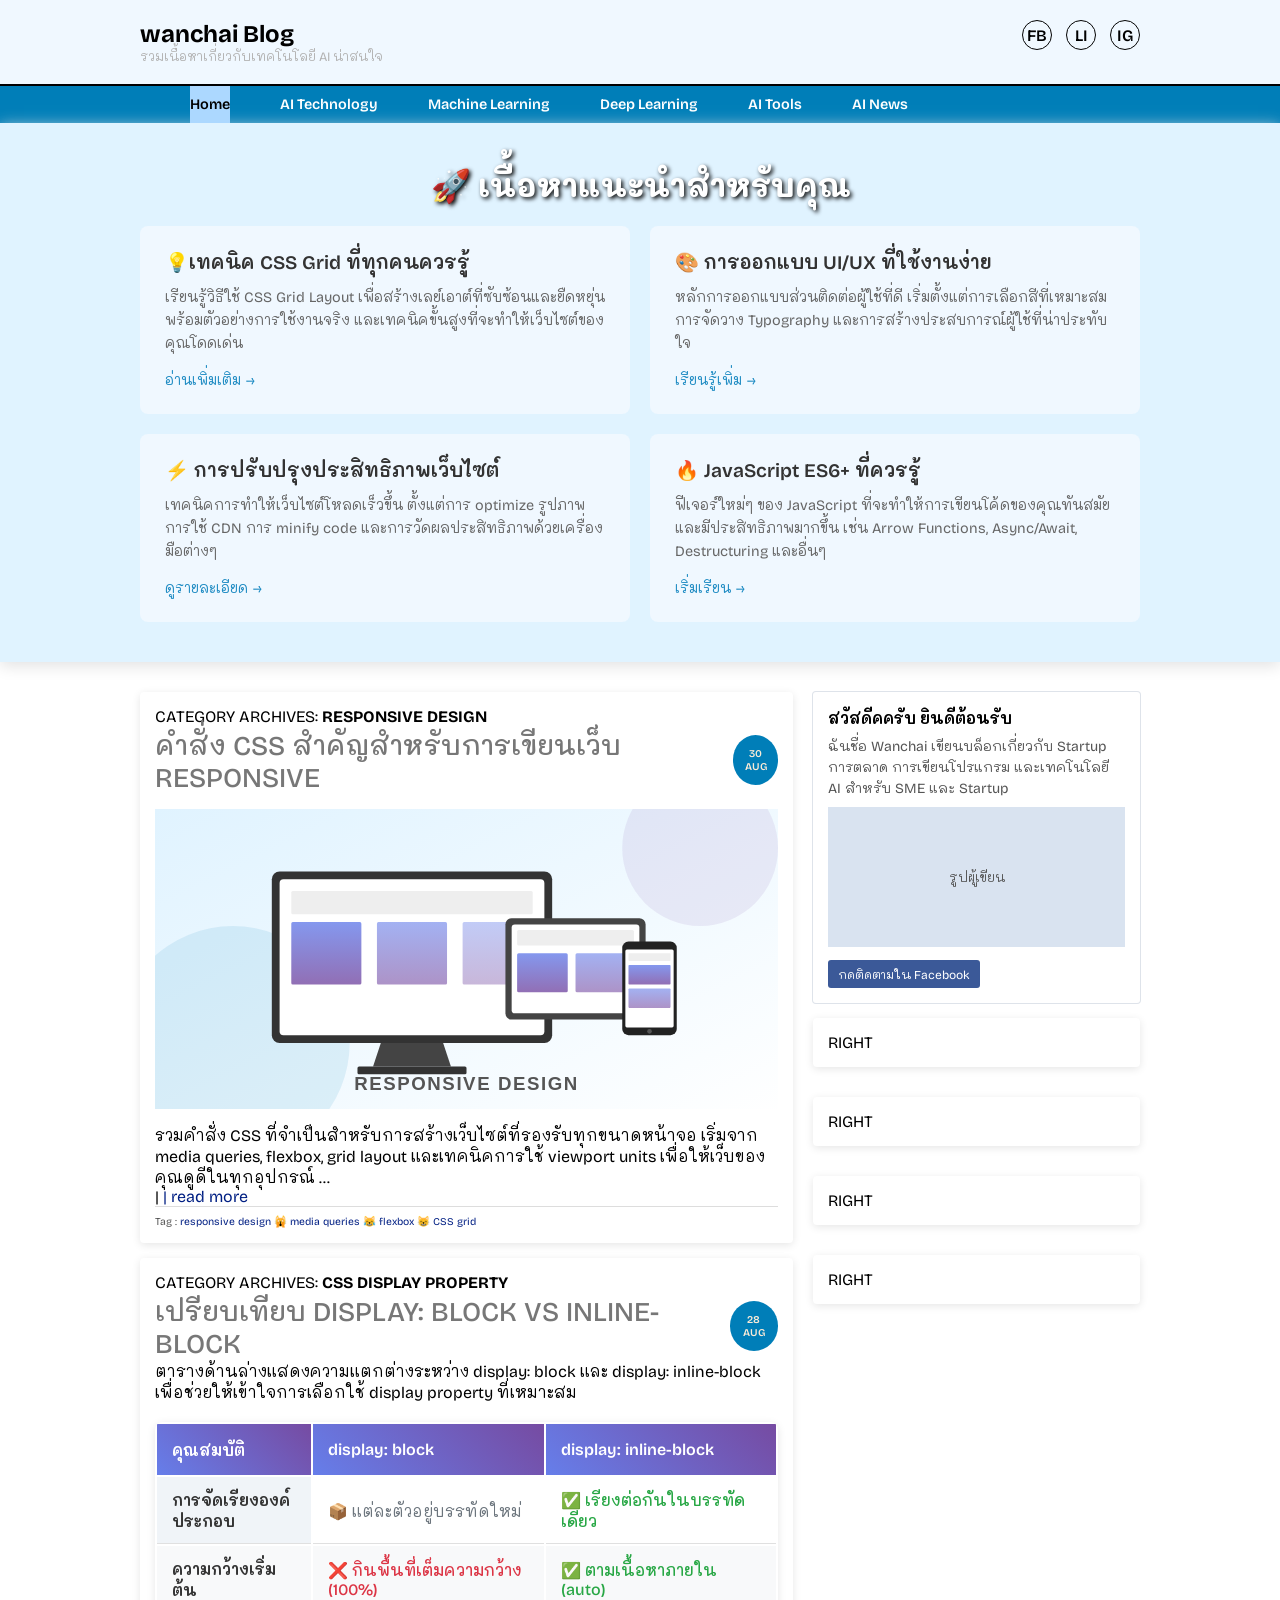
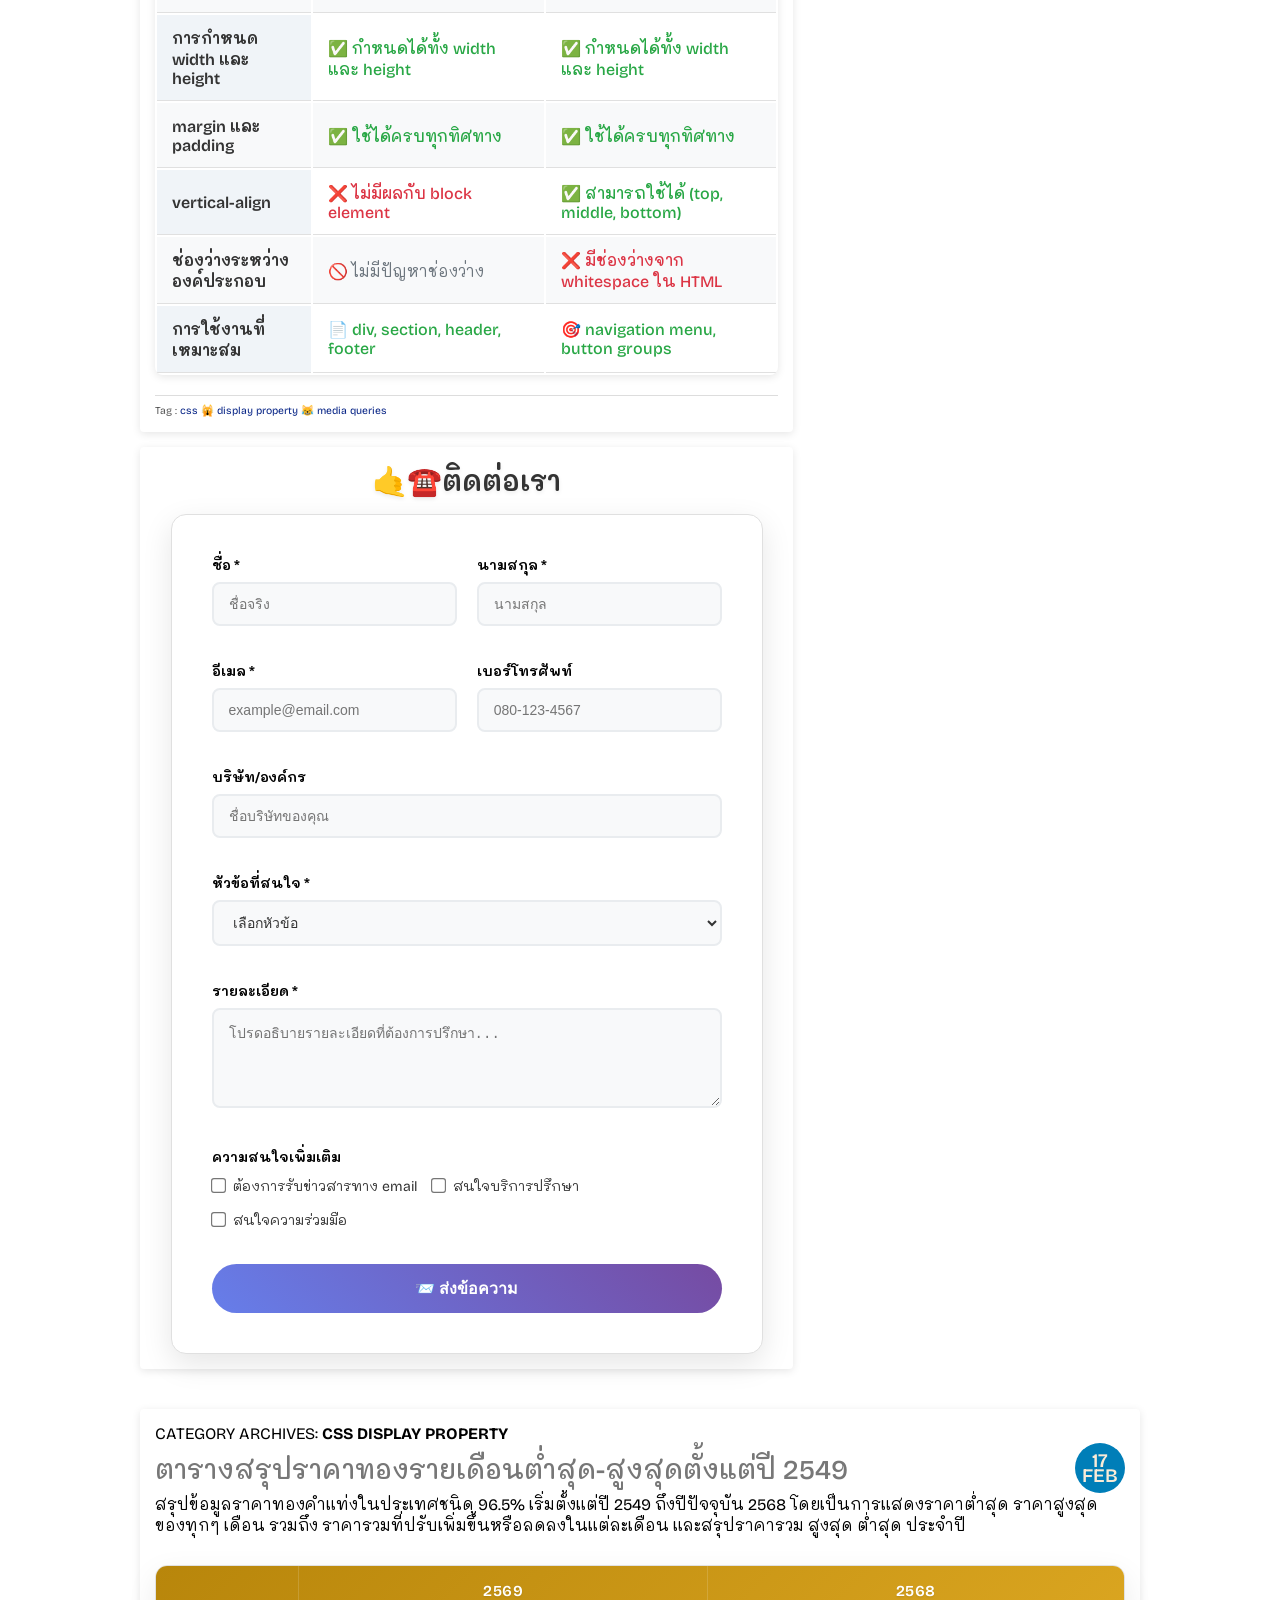
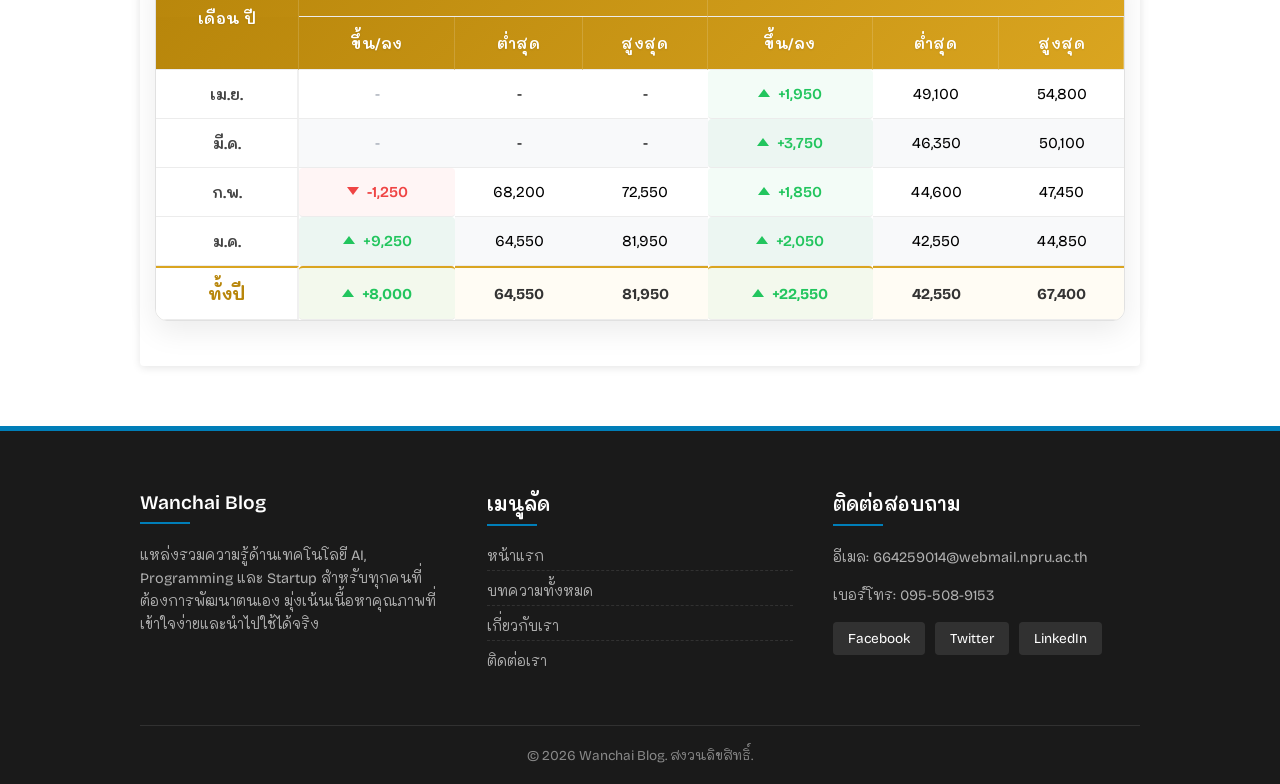
<file: index.html>
<!DOCTYPE html>
<html lang="en">
<head>
    <meta charset="UTF-8">
    <meta name="viewport" content="width=device-width, initial-scale=1.0">
    <title>wanchai-Blog</title>
    <link rel="preconnect" href="https://fonts.googleapis.com">
    <link rel="preconnect" href="https://fonts.gstatic.com" crossorigin>
    <link href="https://fonts.googleapis.com/css2?family=Bricolage+Grotesque:opsz,wght@12..96,200..800&family=Mali:wght@400;500;600;700&display=swap" rel="stylesheet">
<link rel="stylesheet" href="css/custom.css" />

</head>
<body>
    <header class="sit-header">
        <div class="wrapper">
            <div class="box-header-inner">
        <div class="header-inner">
            <h2>wanchai Blog</h2>
            <p class="header-subtitle">รวมเนื้อหาเกี่ยวกับเทคโนโลยี AI น่าสนใจ</p>
        </div>
        <div class="social-icon">
            <a href="">FB</a>
            <a href="">LI</a>
            <a href="">IG</a>
</div>
</div>
</div>
    </header>
<nav class="main-nav">
   
    <div class="wrapper">
        
        <ul class="nav-menu">
        <li><a href="" class="active">Home</a></li>
        <li><a href="">AI Technology</a></li>
        <li><a href="">Machine Learning</a></li>
        <li><a href="">Deep Learning</a></li>
        <li><a href="">AI Tools</a></li>
        <li><a href="">AI News</a></li>
        </ul>
</div></nav>
<section class="hero-content">


<div class=" wrapper">
    <h2 class="hero-title">🚀 เนื้อหาแนะนำสำหรับคุณ</h2>
    <div class="hero-grid">



<div class="hero-item">
        <h3>💡เทคนิค CSS Grid ที่ทุกคนควรรู้</h3>
        <p>เรียนรู้วิธีใช้ CSS Grid Layout เพื่อสร้างเลย์เอาต์ที่ซับซ้อนและยืดหยุ่น พร้อมตัวอย่างการใช้งานจริง และเทคนิคขั้นสูงที่จะทำให้เว็บไซต์ของคุณโดดเด่น</p>
        <a href="" class="read-more">อ่านเพิ่มเติม</a>
</div>
<div class="hero-item">
        <h3>🎨 การออกแบบ UI/UX ที่ใช้งานง่าย</h3>
        <p>หลักการออกแบบส่วนติดต่อผู้ใช้ที่ดี เริ่มตั้งแต่การเลือกสีที่เหมาะสม การจัดวาง Typography และการสร้างประสบการณ์ผู้ใช้ที่น่าประทับใจ</p>
        <a href="" class="read-more">เรียนรู้เพิ่ม</a>
</div>
<div class="hero-item">
        <h3>⚡ การปรับปรุงประสิทธิภาพเว็บไซต์</h3>
        <p>
เทคนิคการทำให้เว็บไซต์โหลดเร็วขึ้น ตั้งแต่การ optimize รูปภาพ การใช้ CDN การ minify code และการวัดผลประสิทธิภาพด้วยเครื่องมือต่างๆ
</p>
        <a href=""class="read-more">ดูรายละเอียด</a>
</div>
<div class="hero-item">
        <h3>🔥 JavaScript ES6+ ที่ควรรู้</h3>
        <p>
ฟีเจอร์ใหม่ๆ ของ JavaScript ที่จะทำให้การเขียนโค้ดของคุณทันสมัยและมีประสิทธิภาพมากขึ้น เช่น Arrow Functions, Async/Await, Destructuring และอื่นๆ
</p>
        <a href=""class="read-more">เริ่มเรียน</a>
</div>


    </div>

</div>
</section>


<div class="pages-content">
        <div class="wrapper">
            <main class="content-layout">
                <div class="post-list">
                    <!-- CARD 1 -->
                    <section class="card">
                        <p class="card-header-line">
                            CATEGORY ARCHIVES: <strong>RESPONSIVE DESIGN</strong></p>

<article>
<header class="post-header">
    <h2 class="post-title">คำสั่ง CSS สำคัญสำหรับการเขียนเว็บ Responsive</h2>
    <div class="date-circle">
        <span>30</span>
        <span>AUG</span>
    </div>

</header>
<div class="post-image">
<img src="images/responsive-design.svg" alt="Responsive Web Design Concept">
</div>
<p class="post-detail">รวมคำสั่ง CSS ที่จำเป็นสำหรับการสร้างเว็บไซต์ที่รองรับทุกขนาดหน้าจอ เริ่มจาก media queries, flexbox, grid layout และเทคนิคการใช้ viewport units เพื่อให้เว็บของคุณดูดีในทุกอุปกรณ์ …</p>
<span>| </span>
<a href=""> | read more</a>
<div class="post-footer">
    <span>Tag : </span>
<a href="">responsive design</a>
<span>🙀</span>
<a href="">media queries</a>
<span>😹</span>
<a href="">flexbox</a>
<span>😸</span>
<a href="">CSS grid</a>
</div>
</article>


</section>
<!-- CARD 2 -->
 <section class="card">
<p class="card-header-line">CATEGORY ARCHIVES:<strong> CSS DISPLAY PROPERTY</strong></p>
<article>
<header class="post-header">
    <h2 class="post-title">เปรียบเทียบ display: block vs inline-block</h2>
    <div class="date-circle">
        <span>28</span>
        <span>AUG</span>
    </div>

</header>
<p class="post-detail">ตารางด้านล่างแสดงความแตกต่างระหว่าง display: block และ display: inline-block เพื่อช่วยให้เข้าใจการเลือกใช้ display property ที่เหมาะสม</p>

 <table class="comparison-table">
                                <thead>
                                    <tr>
                                        <th style="width: 25%;">คุณสมบัติ</th>
                                        <th style="width: 37.5%;">display: block</th>
                                        <th style="width: 37.5%;">display: inline-block</th>
                                    </tr>
                                </thead>
                                <tbody>
                                    <tr>
                                        <td class="feature">การจัดเรียงองค์ประกอบ</td>
                                        <td class="neutral">📦 แต่ละตัวอยู่บรรทัดใหม่</td>
                                        <td class="pro">✅ เรียงต่อกันในบรรทัดเดียว</td>
                                    </tr>
                                    <tr>
                                        <td class="feature">ความกว้างเริ่มต้น</td>
                                        <td class="con">❌ กินพื้นที่เต็มความกว้าง (100%)</td>
                                        <td class="pro">✅ ตามเนื้อหาภายใน (auto)</td>
                                    </tr>
                                    <tr>
                                        <td class="feature">การกำหนด width และ height</td>
                                        <td class="pro">✅ กำหนดได้ทั้ง width และ height</td>
                                        <td class="pro">✅ กำหนดได้ทั้ง width และ height</td>
                                    </tr>
                                    <tr>
                                        <td class="feature">margin และ padding</td>
                                        <td class="pro">✅ ใช้ได้ครบทุกทิศทาง</td>
                                        <td class="pro">✅ ใช้ได้ครบทุกทิศทาง</td>
                                    </tr>
                                    <tr>
                                        <td class="feature">vertical-align</td>
                                        <td class="con">❌ ไม่มีผลกับ block element</td>
                                        <td class="pro">✅ สามารถใช้ได้ (top, middle, bottom)</td>
                                    </tr>
                                    <tr>
                                        <td class="feature">ช่องว่างระหว่างองค์ประกอบ</td>
                                        <td class="neutral">🚫 ไม่มีปัญหาช่องว่าง</td>
                                        <td class="con">❌ มีช่องว่างจาก whitespace ใน HTML</td>
                                    </tr>
                                    <tr>
                                        <td class="feature">การใช้งานที่เหมาะสม</td>
                                        <td class="pro">📄 div, section, header, footer</td>
                                        <td class="pro">🎯 navigation menu, button groups</td>
                                    </tr>
                                </tbody>
                            </table>


<div class="post-footer">
    <span>Tag : </span>
<a href="">css</a>
<span>🙀</span>
<a href="">display property</a>
<span>😹</span>
<a href="">media queries</a>
</div>
</article>


</section>
<!-- CARD 3 -->
<div class="card">
    <h2 class="contact-title">🤙☎️ติดต่อเรา</h2>
    <div class="contact-form-main">
    <form id="contactForm" action="" method="">
                                <div class="form-row">
                                    <div class="form-group">
                                        <label class="form-label">ชื่อ *</label>
                                        <input type="text" name="firstName" class="form-input" placeholder="ชื่อจริง"
                                            required>
                                    </div>
                                    <div class="form-group">
                                        <label class="form-label">นามสกุล *</label>
                                        <input type="text" name="lastName" class="form-input" placeholder="นามสกุล"
                                            required>
                                    </div>
                                </div>

                                <div class="form-row">
                                    <div class="form-group">
                                        <label class="form-label">อีเมล *</label>
                                        <input type="email" name="email" class="form-input"
                                            placeholder="example@email.com" required>
                                    </div>
                                    <div class="form-group">
                                        <label class="form-label">เบอร์โทรศัพท์</label>
                                        <input type="tel" name="phone" class="form-input" placeholder="080-123-4567">
                                    </div>
                                </div>

                                <div class="form-row full-width">
                                    <div class="form-group">
                                        <label class="form-label">บริษัท/องค์กร</label>
                                        <input type="text" name="company" class="form-input"
                                            placeholder="ชื่อบริษัทของคุณ">
                                    </div>
                                </div>

                                <div class="form-row full-width">
                                    <div class="form-group">
                                        <label class="form-label">หัวข้อที่สนใจ *</label>
                                        <select name="subject" class="form-select" required>
                                            <option value="" disabled selected>เลือกหัวข้อ</option>
                                            <option value="web-development">การพัฒนาเว็บไซต์</option>
                                            <option value="ai-consultation">ปรึกษาเรื่อง AI</option>
                                            <option value="startup-advice">คำแนะนำ Startup</option>
                                            <option value="collaboration">ความร่วมมือทางธุรกิจ</option>
                                            <option value="other">อื่นๆ</option>
                                        </select>
                                    </div>
                                </div>

                                <div class="form-row full-width">
                                    <div class="form-group">
                                        <label class="form-label">รายละเอียด *</label>
                                        <textarea name="message" class="form-input form-textarea"
                                            placeholder="โปรดอธิบายรายละเอียดที่ต้องการปรึกษา..." required></textarea>
                                    </div>
                                </div>

                                <div class="form-row full-width">
                                    <div class="form-group">
                                        <label class="form-label">ความสนใจเพิ่มเติม</label>
                                        <div class="form-checkbox-group">
                                            <div class="checkbox-item">
                                                <input type="checkbox" name="interests[]" value="newsletter">
                                                <span>ต้องการรับข่าวสารทาง email</span>
                                            </div>
                                            <div class="checkbox-item">
                                                <input type="checkbox" name="interests[]" value="consultation">
                                                <span>สนใจบริการปรึกษา</span>
                                            </div>
                                            <div class="checkbox-item">
                                                <input type="checkbox" name="interests[]" value="partnership">
                                                <span>สนใจความร่วมมือ</span>
                                            </div>
                                        </div>
                                    </div>
                                </div>

                                <button type="submit" class="form-button">📨 ส่งข้อความ</button>
    </form>
    </div>

</div>
</div>

                    <div class="sidebar">
                        <div class="widget">
                        <div class="widget-title">สวัสดีคครับ ยินดีต้อนรับ</div>
                        <p>
                            ฉันชื่อ Wanchai เขียนบล็อกเกี่ยวกับ Startup การตลาด การเขียนโปรแกรม
                            และเทคโนโลยี AI สำหรับ SME และ Startup
                        </p>
                        <div class="author-photo">รูปผู้เขียน</div>
                        <a href="#" class="btn-facebook">กดติดตามใน Facebook</a>
                    </div>



                        <div class="card">RIGHT</div>
                        <div class="card">RIGHT</div>
                        <div class="card">RIGHT</div>
                        <div class="card">RIGHT</div>
                    </div>
                
            </main>

        </div>
    </div>


    <!-- CATEGORY ARCHIVES -->
    <div class="wrapper" style="margin-top: 40px;">
                        <section class="card">
                            <p class="card-header-line">CATEGORY ARCHIVES: <strong>CSS DISPLAY PROPERTY</strong> </p>
                             <header class="post-header">
                                <h2 class="post-title">ตารางสรุปราคาทองรายเดือนต่ำสุด-สูงสุดตั้งแต่ปี 2549</h2>
                                <div class="date-circle">
                                    <span class="date-day">17</span>
                                    <span class="date-day">FEB</span>
                                </div>
                            </header>
                             <p class="post-detail">สรุปข้อมูลราคาทองคําแท่งในประเทศชนิด 96.5% เริ่มตั้งแต่ปี 2549 ถึงปีปัจจุบัน 2568 โดยเป็นการแสดงราคาต่ำสุด ราคาสูงสุดของทุกๆ เดือน รวมถึง ราคารวมที่ปรับเพิ่มขึ้นหรือลดลงในแต่ละเดือน และสรุปราคารวม สูงสุด ต่ำสุด ประจำปี</p>
                             <!-- icon up && down -->

                            <table class="gold-price-table">
                                <thead>
                                    <tr>
                                        <th rowspan="2">เดือน ปี</th>
                                        <th colspan="3">2569</th>
                                        <th colspan="3">2568</th>
                                    </tr>
                                    <tr>
                                        <th>ขึ้น/ลง</th>
                                        <th>ต่ำสุด</th>
                                        <th>สูงสุด</th>
                                        <th>ขึ้น/ลง</th>
                                        <th>ต่ำสุด</th>
                                        <th>สูงสุด</th>
                                    </tr>
                                </thead>
                                <tbody>
                                    <tr>
                                        <th>เม.ย.</th>
                                        <td class="neutral">-</td>
                                        <td>-</td>
                                        <td>-</td>
                                                
                                        <td class="up"><span class="icon up"></span>+1,950</td>
                                        <td>49,100</td>
                                        <td>54,800</td>
                                    </tr>
                                    <tr>
                                        <th>มี.ค.</th>
                                        <td class="neutral">-</td>
                                        <td>-</td>
                                        <td>-</td>
                                                    
                                        <td class="up"><span class="icon up"></span>+3,750</td>
                                        <td>46,350</td>
                                        <td>50,100</td>
                                    </tr>
                                    <tr>
                                        <th>ก.พ.</th>
                                        <td class="down"><span class="icon down"></span>-1,250</td>
                                        <td>68,200</td>
                                        <td>72,550</td>
                                                    
                                        <td class="up"><span class="icon up"></span>+1,850</td>
                                        <td>44,600</td>
                                        <td>47,450</td>
                                    </tr>
                                    <tr>
                                        <th>ม.ค.</th>
                                        <td class="up"><span class="icon up"></span>+9,250</td>
                                        <td>64,550</td>
                                        <td>81,950</td>

                                        <td class="up"><span class="icon up"></span>+2,050</td>
                                        <td>42,550</td>
                                        <td>44,850</td>
                                    </tr>
                                    <tr class="total-row">
                                        <th>ทั้งปี</th>
                                        <td class="up"><span class="icon up"></span>+8,000</td>
                                        <td>64,550</td>
                                        <td>81,950</td>
                                        <td class="up"><span class="icon up"></span>+22,550</td>
                                        <td>42,550</td>
                                        <td>67,400</td>
                                    </tr>
                                </tbody>
                             </table>
                        </section>
    </div>

    <footer class="site-footer">
        <div class="wrapper">
            <div class="footer-content">
                <div class="footer-section about">
                    <h3>Wanchai Blog</h3>
                    <p>แหล่งรวมความรู้ด้านเทคโนโลยี AI, Programming และ Startup สำหรับทุกคนที่ต้องการพัฒนาตนเอง มุ่งเน้นเนื้อหาคุณภาพที่เข้าใจง่ายและนำไปใช้ได้จริง</p>
                </div>
                <div class="footer-section links">
                    <h3>เมนูลัด</h3>
                    <ul>
                        <li><a href="#">หน้าแรก</a></li>
                        <li><a href="#">บทความทั้งหมด</a></li>
                        <li><a href="#">เกี่ยวกับเรา</a></li>
                        <li><a href="#">ติดต่อเรา</a></li>
                    </ul>
                </div>
                <div class="footer-section contact">
                    <h3>ติดต่อสอบถาม</h3>
                    <p>อีเมล: 664259014@webmail.npru.ac.th</p>
                    <p>เบอร์โทร: 095-508-9153</p>
                    <div class="footer-social">
                        <a href="#">Facebook</a>
                        <a href="#">Twitter</a>
                        <a href="#">LinkedIn</a>
                    </div>
                </div>
            </div>
            <div class="footer-bottom">
                <p>&copy; 2026 Wanchai Blog. สงวนลิขสิทธิ์.</p>
            </div>
        </div>
    </footer>




</body>

</html>
</file>
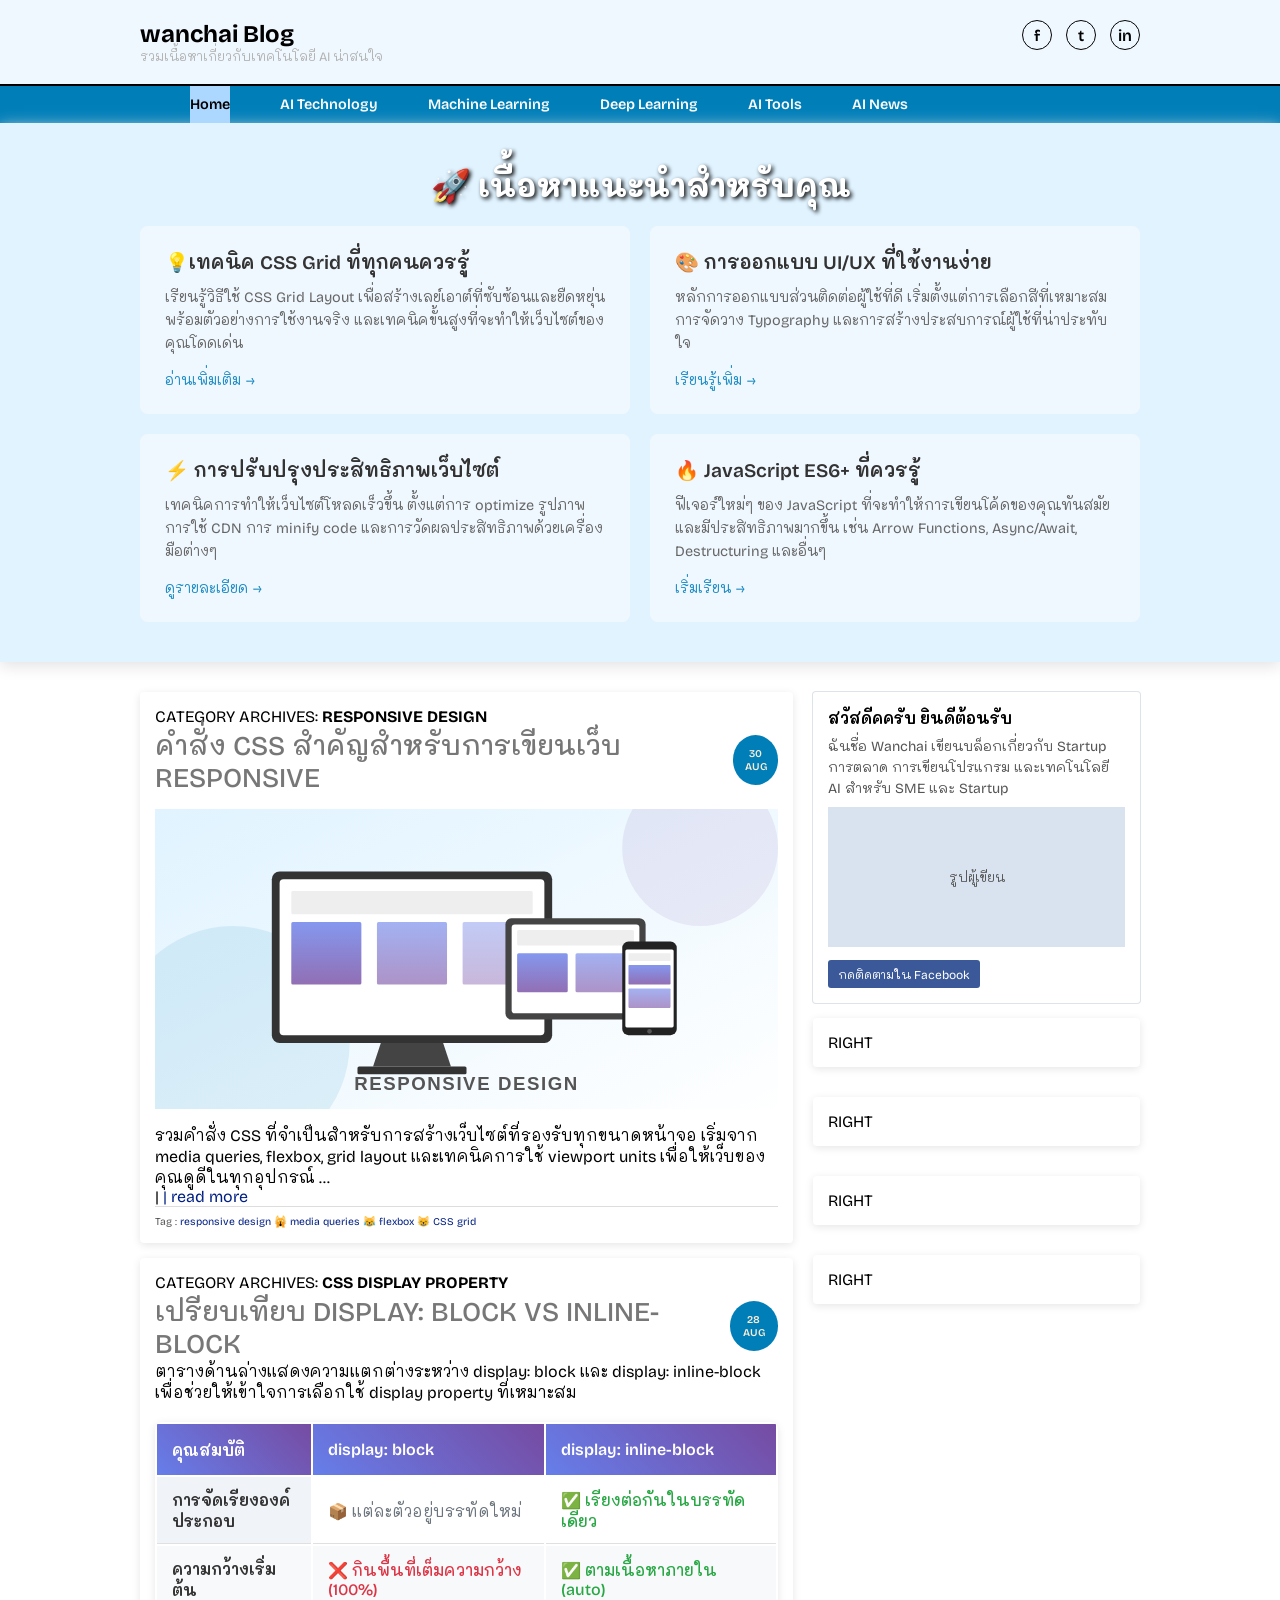
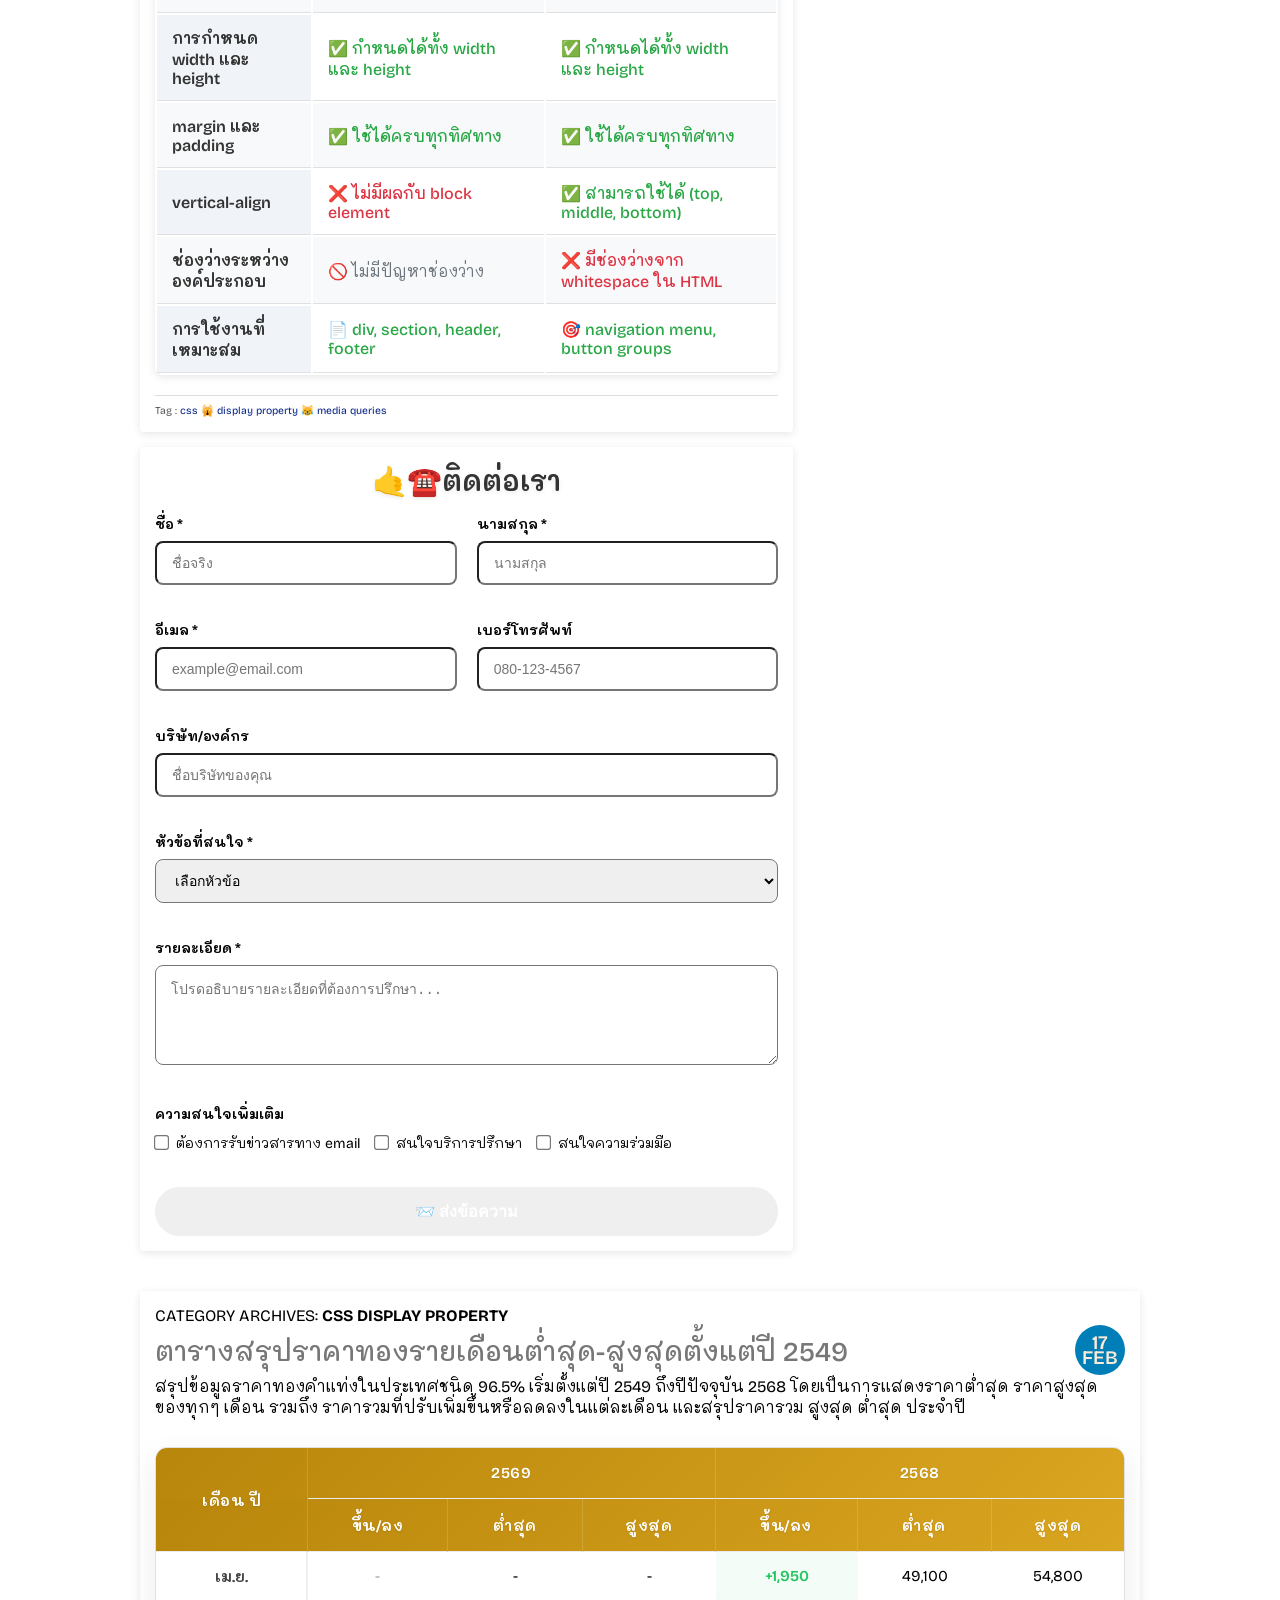
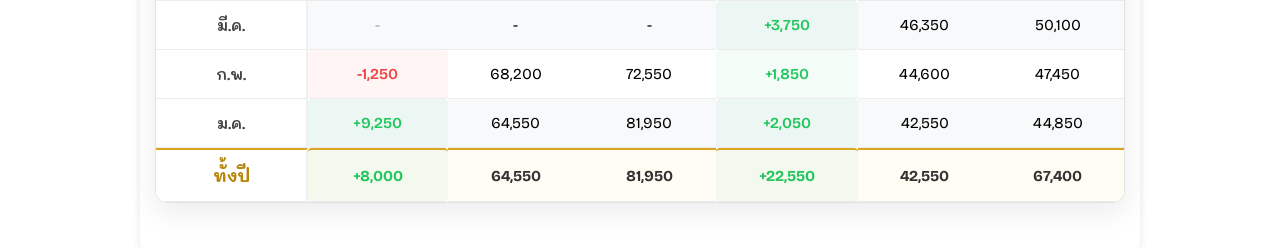
<file: Home.html>
<!DOCTYPE html>
<html lang="en">
<head>
    <meta charset="UTF-8">
    <meta name="viewport" content="width=device-width, initial-scale=1.0">
    <title>wanchai-Blog</title>
    <link rel="preconnect" href="https://fonts.googleapis.com">
    <link rel="preconnect" href="https://fonts.gstatic.com" crossorigin>
    <link href="https://fonts.googleapis.com/css2?family=Bricolage+Grotesque:opsz,wght@12..96,200..800&family=Mali:wght@400;500;600;700&display=swap" rel="stylesheet">
<link rel="stylesheet" href="css/custom.css" />

</head>
<body>
    <header class="sit-header">
        <div class="wrapper">
            <div class="box-header-inner">
        <div class="header-inner">
            <h2>wanchai Blog</h2>
            <p class="header-subtitle">รวมเนื้อหาเกี่ยวกับเทคโนโลยี AI น่าสนใจ</p>
        </div>
        <div class="social-icon">
            <a href="">f</a>
            <a href="">t</a>
            <a href="">in</a>
</div>
</div>
</div>
    </header>
<nav class="main-nav">
   
    <div class="wrapper">
        
        <ul class="nav-menu">
        <li><a href="" class="active">Home</a></li>
        <li><a href="">AI Technology</a></li>
        <li><a href="">Machine Learning</a></li>
        <li><a href="">Deep Learning</a></li>
        <li><a href="">AI Tools</a></li>
        <li><a href="">AI News</a></li>
        </ul>
</div></nav>
<section class="hero-content">


<div class=" wrapper">
    <h2 class="hero-title">🚀 เนื้อหาแนะนำสำหรับคุณ</h2>
    <div class="hero-grid">



<div class="hero-item">
        <h3>💡เทคนิค CSS Grid ที่ทุกคนควรรู้</h3>
        <p>เรียนรู้วิธีใช้ CSS Grid Layout เพื่อสร้างเลย์เอาต์ที่ซับซ้อนและยืดหยุ่น พร้อมตัวอย่างการใช้งานจริง และเทคนิคขั้นสูงที่จะทำให้เว็บไซต์ของคุณโดดเด่น</p>
        <a href="" class="read-more">อ่านเพิ่มเติม</a>
</div>
<div class="hero-item">
        <h3>🎨 การออกแบบ UI/UX ที่ใช้งานง่าย</h3>
        <p>หลักการออกแบบส่วนติดต่อผู้ใช้ที่ดี เริ่มตั้งแต่การเลือกสีที่เหมาะสม การจัดวาง Typography และการสร้างประสบการณ์ผู้ใช้ที่น่าประทับใจ</p>
        <a href="" class="read-more">เรียนรู้เพิ่ม</a>
</div>
<div class="hero-item">
        <h3>⚡ การปรับปรุงประสิทธิภาพเว็บไซต์</h3>
        <p>
เทคนิคการทำให้เว็บไซต์โหลดเร็วขึ้น ตั้งแต่การ optimize รูปภาพ การใช้ CDN การ minify code และการวัดผลประสิทธิภาพด้วยเครื่องมือต่างๆ
</p>
        <a href=""class="read-more">ดูรายละเอียด</a>
</div>
<div class="hero-item">
        <h3>🔥 JavaScript ES6+ ที่ควรรู้</h3>
        <p>
ฟีเจอร์ใหม่ๆ ของ JavaScript ที่จะทำให้การเขียนโค้ดของคุณทันสมัยและมีประสิทธิภาพมากขึ้น เช่น Arrow Functions, Async/Await, Destructuring และอื่นๆ
</p>
        <a href=""class="read-more">เริ่มเรียน</a>
</div>


    </div>

</div>
</section>


<div class="pages-content">
        <div class="wrapper">
            <main class="content-layout">
                <div class="post-list">
                    <!-- CARD 1 -->
                    <section class="card">
                        <p class="card-header-line">
                            CATEGORY ARCHIVES: <strong>RESPONSIVE DESIGN</strong></p>

<article>
<header class="post-header">
    <h2 class="post-title">คำสั่ง CSS สำคัญสำหรับการเขียนเว็บ Responsive</h2>
    <div class="date-circle">
        <span>30</span>
        <span>AUG</span>
    </div>

</header>
<div class="post-image">
<img src="images/responsive-design.svg" alt="Responsive Web Design Concept">
</div>
<p class="post-detail">รวมคำสั่ง CSS ที่จำเป็นสำหรับการสร้างเว็บไซต์ที่รองรับทุกขนาดหน้าจอ เริ่มจาก media queries, flexbox, grid layout และเทคนิคการใช้ viewport units เพื่อให้เว็บของคุณดูดีในทุกอุปกรณ์ …</p>
<span>| </span>
<a href=""> | read more</a>
<div class="post-footer">
    <span>Tag : </span>
<a href="">responsive design</a>
<span>🙀</span>
<a href="">media queries</a>
<span>😹</span>
<a href="">flexbox</a>
<span>😸</span>
<a href="">CSS grid</a>
</div>
</article>


</section>
<!-- CARD 2 -->
 <section class="card">
<p class="card-header-line">CATEGORY ARCHIVES:<strong> CSS DISPLAY PROPERTY</strong></p>
<article>
<header class="post-header">
    <h2 class="post-title">เปรียบเทียบ display: block vs inline-block</h2>
    <div class="date-circle">
        <span>28</span>
        <span>AUG</span>
    </div>

</header>
<p class="post-detail">ตารางด้านล่างแสดงความแตกต่างระหว่าง display: block และ display: inline-block เพื่อช่วยให้เข้าใจการเลือกใช้ display property ที่เหมาะสม</p>

 <table class="comparison-table">
                                <thead>
                                    <tr>
                                        <th style="width: 25%;">คุณสมบัติ</th>
                                        <th style="width: 37.5%;">display: block</th>
                                        <th style="width: 37.5%;">display: inline-block</th>
                                    </tr>
                                </thead>
                                <tbody>
                                    <tr>
                                        <td class="feature">การจัดเรียงองค์ประกอบ</td>
                                        <td class="neutral">📦 แต่ละตัวอยู่บรรทัดใหม่</td>
                                        <td class="pro">✅ เรียงต่อกันในบรรทัดเดียว</td>
                                    </tr>
                                    <tr>
                                        <td class="feature">ความกว้างเริ่มต้น</td>
                                        <td class="con">❌ กินพื้นที่เต็มความกว้าง (100%)</td>
                                        <td class="pro">✅ ตามเนื้อหาภายใน (auto)</td>
                                    </tr>
                                    <tr>
                                        <td class="feature">การกำหนด width และ height</td>
                                        <td class="pro">✅ กำหนดได้ทั้ง width และ height</td>
                                        <td class="pro">✅ กำหนดได้ทั้ง width และ height</td>
                                    </tr>
                                    <tr>
                                        <td class="feature">margin และ padding</td>
                                        <td class="pro">✅ ใช้ได้ครบทุกทิศทาง</td>
                                        <td class="pro">✅ ใช้ได้ครบทุกทิศทาง</td>
                                    </tr>
                                    <tr>
                                        <td class="feature">vertical-align</td>
                                        <td class="con">❌ ไม่มีผลกับ block element</td>
                                        <td class="pro">✅ สามารถใช้ได้ (top, middle, bottom)</td>
                                    </tr>
                                    <tr>
                                        <td class="feature">ช่องว่างระหว่างองค์ประกอบ</td>
                                        <td class="neutral">🚫 ไม่มีปัญหาช่องว่าง</td>
                                        <td class="con">❌ มีช่องว่างจาก whitespace ใน HTML</td>
                                    </tr>
                                    <tr>
                                        <td class="feature">การใช้งานที่เหมาะสม</td>
                                        <td class="pro">📄 div, section, header, footer</td>
                                        <td class="pro">🎯 navigation menu, button groups</td>
                                    </tr>
                                </tbody>
                            </table>


<div class="post-footer">
    <span>Tag : </span>
<a href="">css</a>
<span>🙀</span>
<a href="">display property</a>
<span>😹</span>
<a href="">media queries</a>
</div>
</article>


</section>
<!-- CARD 3 -->
<div class="card">
    <h2 class="contact-title">🤙☎️ติดต่อเรา</h2>
    <div class="contact-from-main">
    <form id="contactForm" action="" method="">
                                <div class="form-row">
                                    <div class="form-group">
                                        <label class="form-label">ชื่อ *</label>
                                        <input type="text" name="firstName" class="form-input" placeholder="ชื่อจริง"
                                            required>
                                    </div>
                                    <div class="form-group">
                                        <label class="form-label">นามสกุล *</label>
                                        <input type="text" name="lastName" class="form-input" placeholder="นามสกุล"
                                            required>
                                    </div>
                                </div>

                                <div class="form-row">
                                    <div class="form-group">
                                        <label class="form-label">อีเมล *</label>
                                        <input type="email" name="email" class="form-input"
                                            placeholder="example@email.com" required>
                                    </div>
                                    <div class="form-group">
                                        <label class="form-label">เบอร์โทรศัพท์</label>
                                        <input type="tel" name="phone" class="form-input" placeholder="080-123-4567">
                                    </div>
                                </div>

                                <div class="form-row full-width">
                                    <div class="form-group">
                                        <label class="form-label">บริษัท/องค์กร</label>
                                        <input type="text" name="company" class="form-input"
                                            placeholder="ชื่อบริษัทของคุณ">
                                    </div>
                                </div>

                                <div class="form-row full-width">
                                    <div class="form-group">
                                        <label class="form-label">หัวข้อที่สนใจ *</label>
                                        <select name="subject" class="form-select" required>
                                            <option value="" disabled selected>เลือกหัวข้อ</option>
                                            <option value="web-development">การพัฒนาเว็บไซต์</option>
                                            <option value="ai-consultation">ปรึกษาเรื่อง AI</option>
                                            <option value="startup-advice">คำแนะนำ Startup</option>
                                            <option value="collaboration">ความร่วมมือทางธุรกิจ</option>
                                            <option value="other">อื่นๆ</option>
                                        </select>
                                    </div>
                                </div>

                                <div class="form-row full-width">
                                    <div class="form-group">
                                        <label class="form-label">รายละเอียด *</label>
                                        <textarea name="message" class="form-input form-textarea"
                                            placeholder="โปรดอธิบายรายละเอียดที่ต้องการปรึกษา..." required></textarea>
                                    </div>
                                </div>

                                <div class="form-row full-width">
                                    <div class="form-group">
                                        <label class="form-label">ความสนใจเพิ่มเติม</label>
                                        <div class="form-checkbox-group">
                                            <div class="checkbox-item">
                                                <input type="checkbox" name="interests[]" value="newsletter">
                                                <span>ต้องการรับข่าวสารทาง email</span>
                                            </div>
                                            <div class="checkbox-item">
                                                <input type="checkbox" name="interests[]" value="consultation">
                                                <span>สนใจบริการปรึกษา</span>
                                            </div>
                                            <div class="checkbox-item">
                                                <input type="checkbox" name="interests[]" value="partnership">
                                                <span>สนใจความร่วมมือ</span>
                                            </div>
                                        </div>
                                    </div>
                                </div>

                                <button type="submit" class="form-button">📨 ส่งข้อความ</button>
    </form>
    </div>

</div>
</div>

                    <div class="sidebar">
                        <div class="widget">
                        <div class="widget-title">สวัสดีคครับ ยินดีต้อนรับ</div>
                        <p>
                            ฉันชื่อ Wanchai เขียนบล็อกเกี่ยวกับ Startup การตลาด การเขียนโปรแกรม
                            และเทคโนโลยี AI สำหรับ SME และ Startup
                        </p>
                        <div class="author-photo">รูปผู้เขียน</div>
                        <a href="#" class="btn-facebook">กดติดตามใน Facebook</a>
                    </div>



                        <div class="card">RIGHT</div>
                        <div class="card">RIGHT</div>
                        <div class="card">RIGHT</div>
                        <div class="card">RIGHT</div>
                    </div>
                
            </main>

        </div>
    </div>


    <!-- CATEGORY ARCHIVES -->
    <div class="wrapper" style="margin-top: 40px;">
                        <section class="card">
                            <p class="card-header-line">CATEGORY ARCHIVES: <strong>CSS DISPLAY PROPERTY</strong> </p>
                             <header class="post-header">
                                <h2 class="post-title">ตารางสรุปราคาทองรายเดือนต่ำสุด-สูงสุดตั้งแต่ปี 2549</h2>
                                <div class="date-circle">
                                    <span class="date-day">17</span>
                                    <span class="date-day">FEB</span>
                                </div>
                            </header>
                             <p class="post-detail">สรุปข้อมูลราคาทองคําแท่งในประเทศชนิด 96.5% เริ่มตั้งแต่ปี 2549 ถึงปีปัจจุบัน 2568 โดยเป็นการแสดงราคาต่ำสุด ราคาสูงสุดของทุกๆ เดือน รวมถึง ราคารวมที่ปรับเพิ่มขึ้นหรือลดลงในแต่ละเดือน และสรุปราคารวม สูงสุด ต่ำสุด ประจำปี</p>

                            <table class="gold-price-table">
                                <thead>
                                    <tr>
                                        <th rowspan="2">เดือน ปี</th>
                                        <th colspan="3">2569</th>
                                        <th colspan="3">2568</th>
                                    </tr>
                                    <tr>
                                        <th>ขึ้น/ลง</th>
                                        <th>ต่ำสุด</th>
                                        <th>สูงสุด</th>
                                        <th>ขึ้น/ลง</th>
                                        <th>ต่ำสุด</th>
                                        <th>สูงสุด</th>
                                    </tr>
                                </thead>
                                <tbody>
                                    <tr>
                                        <th>เม.ย.</th>
                                        <td class="neutral">-</td>
                                        <td>-</td>
                                        <td>-</td>
                                                
                                        <td class="up">+1,950</td>
                                        <td>49,100</td>
                                        <td>54,800</td>
                                    </tr>
                                    <tr>
                                        <th>มี.ค.</th>
                                        <td class="neutral">-</td>
                                        <td>-</td>
                                        <td>-</td>
                                                    
                                        <td class="up">+3,750</td>
                                        <td>46,350</td>
                                        <td>50,100</td>
                                    </tr>
                                    <tr>
                                        <th>ก.พ.</th>
                                        <td class="down">-1,250</td>
                                        <td>68,200</td>
                                        <td>72,550</td>
                                                    
                                        <td class="up">+1,850</td>
                                        <td>44,600</td>
                                        <td>47,450</td>
                                    </tr>
                                    <tr>
                                        <th>ม.ค.</th>
                                        <td class="up">+9,250</td>
                                        <td>64,550</td>
                                        <td>81,950</td>

                                        <td class="up">+2,050</td>
                                        <td>42,550</td>
                                        <td>44,850</td>
                                    </tr>
                                    <tr class="total-row">
                                        <th>ทั้งปี</th>
                                        <td class="up">+8,000</td>
                                        <td>64,550</td>
                                        <td>81,950</td>
                                        <td class="up">+22,550</td>
                                        <td>42,550</td>
                                        <td>67,400</td>
                                    </tr>
                                </tbody>
                             </table>
                        </section>
    </div>

    <footer></footer>




</body>

</html>
</file>
<file: css/custom.css>
/* ========================================================= */
/* --- Global Reset & Base Styles (การตั้งค่าพื้นฐานของหน้าเว็บ) --- */
/* ========================================================= */

/* เลือกทุก element (*) เพื่อล้างค่าเริ่มต้น */
* {
  box-sizing: border-box; /* คำนวณความกว้างรวม border และ padding ไม่ให้เกิน width ที่กำหนด */
  margin: 0;             /* ลบระยะห่างภายนอก (margin) เริ่มต้น */
  padding: 0;            /* ลบระยะห่างภายใน (padding) เริ่มต้น */
}

/* ตั้งค่าขนาดตัวอักษรหลักของ html */
html {
  font-size: 16px; /* กำหนดขนาด base font เป็น 16px */
}

/* การตั้งค่าสำหรับ body */
body {
  font-family: "Bricolage Grotesque", "mali", "Segoe UI", sans-serif; /* กำหนดแบบอักษรหลักและแบบสำรอง */
  /* background-color: salmon; */ /* (ปิดการใช้งาน) สีพื้นหลังแบบชั่วคราว */
  color: #000000; /* สีตัวอักษรหลักเป็นสีดำ */
}

/* คลาส wrapper สำหรับจัดกึ่งกลางและกำหนดความกว้างสูงสุด */
.wrapper {
  width: 1000px;   /* ความกว้างที่ต้องการ */
  max-width: 100%; /* ความกว้างสูงสุดไม่เกินจอภาพ */
  margin: auto;    /* จัดกึ่งกลางหน้าจออัตโนมัติ */

  /* background-color: salmon; */ /* (ปิดการใช้งาน) สีพื้นหลังทดสอบ */
}

/* การตั้งค่าลิงก์ทั่วไป */
a {
  color: rgb(0, 31, 131); /* สีของลิงก์ (น้ำเงินเข้ม) */
  text-decoration: none;  /* เอาเส้นขีดเส้นใต้ออก */
}
a:hover {
  text-decoration: underline; /* เมื่อเอาเมาส์ชี้ ให้มีเส้นขีดเส้นใต้ */
}

/* ========================================================= */
/* --- Header Section (ส่วนหัวของเว็บไซต์) --- */
/* ========================================================= */

/* กล่องคลุมส่วนหัวทั้งหมด */
.sit-header {
  background-color: aliceblue; /* สีพื้นหลังแดงอ่อน/ฟ้าอ่อน (aliceblue) */
  padding: 20px 0;             /* ระยะห่างบน-ล่าง 20px */
  border-bottom: 2px solid rgb(0, 0, 0); /* เส้นขอบล่างสีดำหนา 2px */
}

/* กล่องจัดวางเนื้อหาภายในส่วนหัว */
.box-header-inner {
  display: flex;             /* ใช้ Flexbox ในการจัดวาง */
  justify-content: space-between; /* จัดให้เนื้อหาแยกไปชิดซ้ายและขวา */
}

/* ชื่อหลักของเว็บในส่วนหัว */
.header-title {
  font-weight: 700;    /* ตัวหนา */
  font-size: 1.5rem;   /* ขนาดตัวอักษร 1.5 เท่าของ base font */
  margin-bottom: 4px;  /* เว้นระยะด้านล่างเล็กน้อย */
}

/* คำอธิบายรองในส่วนหัว */
.header-subtitle {
  font-weight: 400;    /* ตัวปกติ */
  font-size: 0.8rem;   /* ขนาดตัวเล็กกว่าปกติ */
  color: rgb(179, 179, 179); /* สีเทาอ่อน */
}

/* ไอคอนโซเชียลมีเดีย */
.social-icon a {
  font-weight: 600;    /* ตัวหนาปานกลาง */
  font-size: 1rem;     /* ขนาดปกติ */
  color: rgb(0, 0, 0); /* สีดำ */

  border: 1px solid rgb(0, 0, 0); /* กรอบสีดำ */
  border-radius: 50%; /* ทำเป็นวงกลม */
  width: 30px;        /* ความกว้าง 30px */
  height: 30px;       /* ความสูง 30px */

  display: inline-flex;     /* จัดให้เป็นกล่องแบบ inline ที่ใช้ flex ข้างในได้ */
  justify-content: center;  /* จัดไอคอนให้อยู่กึ่งกลางแนวนอน */
  align-items: center;      /* จัดไอคอนให้อยู่กึ่งกลางแนวตั้ง */
  margin-left: 10px;        /* เว้นระยะห่างจากไอคอนตัวก่อนหน้า */

  transition: all 0.3s ease; /* เอฟเฟกต์การเปลี่ยนแปลง 0.3 วินาที */
}

/* เอฟเฟกต์เมื่อเอาเมาส์ชี้ที่ไอคอนโซเชียล */
.social-icon a:hover {
  border-color: rgb(0, 0, 0);       /* สีขอบ (เหมือนเดิม) */
  background-color: rgb(103, 164, 255); /* เปลี่ยนสีพื้นหลังเป็นฟ้า */
  color: blue;                      /* เปลี่ยนสีไอคอนเป็นน้ำเงิน */

  transform: translateY(-5px);      /* ขยับขึ้นด้านบน 5px */
}

/* ========================================================= */
/* --- Navigation Bar (แถบเมนูนำทาง) --- */
/* ========================================================= */

/* รายการเมนู (ul) */
.nav-menu {
  list-style: none; /* เอา bullet points ออก */
  display: flex;    /* จัดเรียงแนวนอน */
  /* gap: 15px; */  /* (ปิดการใช้งาน) ระยะห่างระหว่างเมนู */
  flex-wrap: wrap;  /* ให้ปัดบรรทัดใหม่ถ้ายาวเกิน */
}

/* แถบเมนูหลัก */
.main-nav {
  background-color: rgb(0, 126, 184); /* สีพื้นหลังแถบเมนู (ฟ้าเข้ม) */
}

/* ลิงก์ในเมนู (a) */
.nav-menu li a {
  color: rgb(255, 255, 255); /* สีตัวอักษรขาว */
  font-size: 0.9rem;         /* ขนาดตัวอักษร */
  font-weight: 600;          /* ตัวหนา */
  display: block;            /* ให้คลิกได้เต็มพื้นที่ของบล็อก */
  padding: 10px 0;           /* ระยะห่างบน-ล่าง */
  text-decoration: none;     /* เอาเส้นใต้ลิงก์ออก */
  margin-left: 50px;         /* เว้นระยะซ้าย 50px */
}

/* เอฟเฟกต์เมื่อชี้เมนู หรือ เป็นเมนูที่ active อยู่ */
.nav-menu li a:hover,
.nav-menu li a.active {
  /* เรียก classใช้ . */
  background-color: rgb(172, 216, 255); /* เปลี่ยนสีพื้นหลังเป็นฟ้าอ่อน */
  color: #000000;                       /* เปลี่ยนสีตัวอักษรเป็นดำ */
}

/* ========================================================= */
/* --- Hero Section (ส่วนแบนเนอร์หรือไฮไลท์) --- */
/* ========================================================= */

/* กล่องคลุม Hero section */
.hero-content {
  background-color: rgb(224, 243, 255); /* สีพื้นหลังฟ้าอ่อนมาก */
  padding: 40px 0;                      /* ระยะห่างบน-ล่าง */
  box-shadow: 0 4px 15px rgb(226, 226, 226); /* เงาใต้กล่อง */
  margin-bottom: 30px;                  /* ระยะห่างด้านล่าง */
}

/* หัวข้อหลักใน Hero */
.hero-title {
  font-size: 2rem;      /* ขนาดตัวอักษรใหญ่ */
  font-weight: 700;     /* ตัวหนามาก */
  color: rgb(255, 255, 255); /* สีขาว */
  text-shadow: 2px 2px 4px #000000; /* เงาดำหลังตัวหนังสือ */
  text-align: center;   /* จัดกึ่งกลาง */
  margin-bottom: 20px;  /* เว้นระยะด้านล่าง */
}

/* ตาราง Grid ใน Hero section */
.hero-grid {
  display: grid; /* ใช้ Grid Layout */
  /* จัดคอลัมน์อัตโนมัติ ขนาดต่ำสุด 350px และขยายเต็ม 1fr */
  grid-template-columns: repeat(auto-fit, minmax(350px, 1fr));
  gap: 20px; /* ระยะห่างระหว่างช่อง */

  /* ตัวอย่าง Code Grid อื่นๆ (ปิดไว้)
  grid-template-columns: 1fr 1fr;
  grid-template-columns: repeat(2, 1fr);
  grid-template-columns: repeat(2, minmax(250px, 1fr));
  grid-template-columns: repeat(auto-fit, minmax(350px, 1fr)); */
}

/* การ์ดแต่ละใบใน Hero */
.hero-item {
  background-color: aliceblue; /* สีพื้นหลัง */
  padding: 25px;               /* ระยะห่างภายใน */
  border-radius: 8px;          /* มุมมน */
  transition: all 0.5s ease;   /* เอฟเฟกต์สมูท 0.5 วินาที */
}

/* เอฟเฟกต์เมื่อชี้การ์ด Hero */
.hero-item:hover {
  transform: translateY(-5px); /* ลอยขึ้น 5px */
  box-shadow: 0 8px 25px rgba(0, 0, 0, 0.15); /* เพิ่มเงาให้ดูมีมิติ */
  background: white;           /* เปลี่ยนพื้นเป็นสีขาว */
}

/* หัวข้อในการ์ด Hero */
.hero-item h3 {
  font-size: 1.2rem;
  font-weight: 600;
  color: #333;       /* สีเทาเข้ม */
  line-height: 1.3;  /* ความสูงบรรทัด */
  margin-bottom: 10px;
}

/* เนื้อหาข้อความในการ์ด Hero */
.hero-item p {
  font-size: 0.9rem;
  color: #666;       /* สีเทา */
  line-height: 1.6;  /* อ่านง่ายขึ้นด้วยบรรทัดห่าง */
  margin-bottom: 15px;
}

/* ลิงก์ "อ่านเพิ่มเติม" */
.hero-item .read-more {
  font-size: 0.9rem;
  color: #1e8bc3;    /* สีฟ้า */
  display: inline-block; /* แสดงเป็นบล็อกแนวนอนสั้นๆ */
}

/* เมื่อชี้ลิงก์อ่านเพิ่มเติม */
.hero-item .read-more:hover {
  color: #764ba2;    /* เปลี่ยนเป็นสีม่วง */
  text-decoration: none;
}

/* ลูกศรหลังลิงก์อ่านเพิ่มเติม */
.hero-item .read-more::after {
  content: "→";       /* ใส่ลูกศร */
  margin-left: 5px;   /* เว้นระยะห่างจากข้อความ */
  transition: margin-left 0.3s ease; /* เอฟเฟกต์การขยับ */
}

/* เมื่อชี้ลิงก์ ให้ลูกศรขยับไปทางขวา */
.hero-item .read-more:hover::after {
  margin-left: 10px;
}

/* ========================================================= */
/* --- Content Layout (โครงสร้างเนื้อหาหลัก) --- */
/* ========================================================= */

/* จัดวางเนื้อหาหลักและ Sidebar */
.content-layout {
  display: grid;
  grid-template-columns: 2fr 1fr; /* แบ่งเป็น 2 ส่วน (เนื้อหา 2 ส่วน, Sidebar 1 ส่วน) */
  gap: 20px;          /* ระยะห่างระหว่างคอลัมน์ */
  align-items: start; /* ให้เนื้อหาเริ่มจากด้านบนสุด */
}

/* การ์ดเนื้อหาทั่วไป */
.card {
  background-color: white; /* สีพื้นขาว */
  border-radius: 4px;      /* มุมมน */
  padding: 15px;           /* ระยะห่างภายใน */
  box-shadow: 0 2px 8px rgba(0, 0, 0, 0.1); /* เงาบางๆ */
}

/* ส่วนหัวของโพสต์ */
.post-header {
  display: flex; /* จัดเรียงแนวนอน */
  justify-content: space-between; /* ชิดซ้ายขวา */
  align-items: center; /* กึ่งกลางแนวตั้ง */
}

/* วงกลมแสดงวันที่ */
.date-circle {
  width: 50px;
  height: 50px;
  background-color: rgb(0, 126, 184); /* สีพื้นฟ้า */
  border-radius: 50%; /* ทำเป็นวงกลม */

  font-size: 0.65rem;
  color: antiquewhite; /* สีตัวอักษร */
  font-weight: 600;

  display: flex;          /* จัดเนื้อหาด้านในด้วย Flexbox */
  justify-content: center; /* กึ่งกลางแนวนอน */
  align-items: center;     /* กึ่งกลางแนวตั้ง */
  flex-direction: column;  /* เรียงบนลงล่าง */
}

/* วันที่ (ตัวเลข) ภายในวงกลม */
.date-day {
  font-size: 1.2rem;
  font-weight: 600;
  line-height: 0.8; /* บีบระยะบรรทัด */
}

/* หัวข้อโพสต์ */
.post-title {
  font-size: 1.7rem;
  font-weight: 500;
  text-transform: uppercase; /* แปลงเป็นตัวพิมพ์ใหญ่ */
  color: #777; /* สีเทา */
}

/* กรอบรูปภาพในโพสต์ */
.post-image {
  height: 300px; /* ความสูงคงที่ */
  overflow: hidden; /* ซ่อนส่วนที่เกิน */
  margin: 15px 0; /* ระยะห่างบนล่าง */
}

/* รูปภาพในโพสต์ */
.post-image img {
  width: 100%;       /* กว้างเต็มกรอบ */
  height: auto;      /* สูงอัตโนมัติตามสัดส่วน */
  object-fit: cover; /* ครอบรูปให้เต็มพื้นที่โดยไม่เสียสัดส่วน */
}

/* รายละเอียดเนื้อหาในโพสต์ */
.post-dateil {
  color: #555;       /* สีเทาเข้ม */
  font-size: 0.8rem;
  line-height: 1.6;  /* ระยะห่างบรรทัด */
}

/* ส่วนท้ายของโพสต์ */
.post-footer {
  color: #555;
  font-size: 0.65rem;

  border-top: 1px solid #ddd; /* เส้นคั่นด้านบน */
  padding-top: 8px;           /* ระยะห่างจากเส้น */
}

/* ระยะห่างระหว่างการ์ดเมื่อเรียงต่อกัน */
.card + .card {
  margin-top: 15px;
}

/* ========================================================= */
/* --- Comparison Table Style (ตารางเปรียบเทียบ) --- */
/* ========================================================= */

/* คำอธิบายตาราง */
.table-description {
  font-size: 0.84rem;
  color: #666;
  line-height: 1.5;
  margin-bottom: 15px;
}

/* ตัวตารางเปรียบเทียบ */
.comparison-table {
  width: 100%;            /* กว้างเต็ม */
  border-radius: 8px;     /* มุมมน */
  box-shadow: 0 2px 8px rgba(0, 0, 0, 0.1); /* เงา */
  margin: 20px 0;         /* ระยะห่างบนล่าง */

  /* border: 2px solid #fc2525; */ /* (ปิดไว้) เส้นขอบ */
  /* border-collapse: collapse; */ /* (ปิดไว้) รวมเส้นขอบ */
  overflow: hidden;       /* ซ่อนส่วนเกิน */
}

/* หัวตาราง (th) */
.comparison-table th {
  background: linear-gradient(45deg, #667eea 0%, #764ba2 100%); /* ไล่สีพื้นหลังม่วง-ฟ้า */
  color: white;        /* สีตัวอักษรขาว */
  font-size: 1rem;     /* แก้คำผิด 1re เป็น 1rem */
  font-weight: 600;

  text-align: left;    /* จัดชิดซ้าย */
  padding: 15px;       /* ระยะห่างภายใน */
}

/* เซลล์ข้อมูล (td) */
.comparison-table td {
  border-bottom: 1px solid #e0e0e0; /* เส้นคั่นบรรทัด */
  background-color: #ffffff;        /* สีพื้นขาว */
  padding: 12px 15px;               /* ระยะห่างภายใน */
}

/* สลับสีพื้นหลังแถวคู่ (Zebra striping) */
.comparison-table tr:nth-child(even) td {
  background-color: #f8f9fa; /* สีเทาอ่อนมาก */
}

/* เอฟเฟกต์เมื่อชี้เมาส์ที่แถว */
.comparison-table tr:hover td {
  background-color: #e3f2fd; /* เปลี่ยนเป็นสีฟ้าอ่อน */
  transition: background-color 0.3s ease; /* เอฟเฟกต์เปลี่ยนสีนุ่มนวล */
}

/* สไตล์สำหรับคอลัมน์ Feature */
.comparison-table .feature {
  font-weight: 600;
  color: #333;
  background-color: #f0f4f8; /* พื้นหลังเทาฟ้า */
}

/* สไตล์สำหรับข้อดี (Pros) */
.comparison-table .pro {
  color: #28a745; /* สีเขียว */
  font-weight: 500;
}

/* สไตล์สำหรับข้อเสีย (Cons) */
.comparison-table .con {
  color: #dc3545; /* สีแดง */
  font-weight: 500;
}

/* สไตล์สำหรับค่ากลางๆ */
.comparison-table .neutral {
  color: #6c757d; /* สีเทา */
}

/* ========================================================= */
/* --- Sidebar Section (ด้านขวา) --- */
/* ========================================================= */

/* โครงสร้าง Sidebar */
.sidebar {
  display: flex;
  flex-direction: column; /* เรียงลงแนวตั้ง */
  gap: 15px;              /* ระยะห่างระหว่าง Widget */
}

/* กล่อง Widget ใน Sidebar */
.sidebar .widget {
  background: #fff;       /* พื้นขาว */
  border-radius: 3px;     /* มุมมนเล็กน้อย */
  box-shadow: 0 0 0 1px #dee3ea; /* เงาบางๆ เหมือนเส้นขอบ */
  padding: 15px;          /* ระยะห่างภายใน */
}

/* หัวข้อ Widget */
.widget-title {
  font-size: 1rem;
  font-weight: 600;
  margin-bottom: 8px;
}

/* ข้อความใน Widget */
.widget p {
  font-size: 0.875rem;
  color: #555;
  line-height: 1.5;
  margin-bottom: 8px;
}

/* กรอบรูปผู้เขียน */
.author-photo {
  width: 100%;
  height: 140px;
  background: #d9e3f0; /* สีพื้นหลังสมมติรูปภาพ */
  margin: 8px 0;

  display: flex;       /* ใช้ Flex จัดกึ่งกลางข้อความแทนรูป */
  align-items: center;
  justify-content: center;

  font-size: 13px;
  color: #555;
}

/* ปุ่ม Facebook */
.btn-facebook {
  background: #3b5998; /* สีน้ำเงิน Facebook */
  color: #fff;         /* ตัวอักษรขาว */
  font-size: 12px;
  border-radius: 3px;
  margin-top: 5px;

  display: inline-block;
  padding: 6px 10px;
}

/* ========================================================= */
/* --- Form Styles (ฟอร์มติดต่อ) --- */
/* ========================================================= */

/* หัวข้อฟอร์ม */
.contact-title {
  font-size: 28px;
  font-weight: 600;
  text-align: center; /* กึ่งกลาง */
  color: #333;
  margin-bottom: 15px;
  text-shadow: 0 2px 4px rgba(0, 0, 0, 0.08); /* เงาตัวหนังสือเล็กน้อย */
}

/* กรอบหลักของฟอร์ม */
.contact-form-main {
  /* max-width: 600px; */
  width: 95%;          /* กว้าง 95% ของพื้นที่แม่ */
  border: 1px solid #e0e0e0;
  border-radius: 15px; /* มุมมนมาก */
  background: #fff;
  padding: 40px;       /* ระยะห่างภายในเยอะๆ เพื่อความโปร่ง */
  margin: 0 auto;      /* จัดกึ่งกลางหน้า */
  box-shadow: 0 10px 30px rgba(0, 0, 0, 0.1); /* เงาลอยนูน */
}

/* แถวในฟอร์ม (แบ่ง 2 คอลัมน์) */
.form-row {
  display: grid;
  grid-template-columns: 1fr 1fr; /* แบ่งครึ่งซ้ายขวา */
  gap: 20px;
  margin-bottom: 20px;
}

/* แถวฟอร์มแบบเต็มความกว้าง */
.form-row.full-width {
  grid-template-columns: 1fr; /* คอลัมน์เดียว */
}

/* กลุ่ม Input แต่ละตัว */
.form-group {
  margin-bottom: 15px;
}

/* ป้ายกำกับ (Label) */
.form-label {
  display: block;      /* ขึ้นบรรทัดใหม่ */
  font-size: 14px;
  font-weight: 600;
  margin-bottom: 8px;
}

/* ช่องกรอกข้อมูลทั่วไป (Input/Select/Textarea) */
.form-input,
.form-select,
.form-textarea {
  width: 100%;         /* กว้างเต็ม */
  padding: 12px 15px;  /* พื้นที่ภายในให้กรอกง่าย */
  border-radius: 8px;  /* มุมมน */
  font-size: 14px;
  transition: all 0.2s ease; /* เอฟเฟกต์เปลี่ยนสถานะ */
}

/* ช่องข้อความยาว (Textarea) */
.form-textarea {
  min-height: 100px;  /* สูงอย่างน้อย 100px */
  resize: vertical;   /* ย่อขยายได้เฉพาะแนวตั้ง */
}

/* ช่องเลือกตัวเลือก (Select) */
.form-select {
  cursor: pointer;    /* เปลี่ยนเมาส์เป็นรูปมือ */
}

/* สไตล์เฉพาะของฟอร์มหลัก (สีพื้นและขอบ) */
.contact-form-main .form-input,
.contact-form-main .form-select,
.contact-form-main .form-textarea {
  background: #f8f9fa;       /* สีพื้นเทาอ่อน */
  border: 2px solid #e9ecef; /* ขอบสีเทาจาง */
  color: #333;
}

/* เมื่อคลิกหรือเลือกที่ช่องกรอก (Focus) */
.contact-form-main .form-input:focus,
.contact-form-main .form-select:focus,
.contact-form-main .form-textarea:focus {
  outline: none;       /* เอาเส้น focus เดิมออก */
  background: #fff;    /* เปลี่ยนพื้นเป็นขาว */
  border-color: #667eea; /* เปลี่ยนขอบเป็นสีม่วงฟ้า */
  box-shadow: 0 0 0 3px rgba(102, 126, 234, 0.18); /* เพิ่มเงาเรืองแสง */
  transform: translateY(-1px); /* ขยับขึ้นเล็กน้อย */
}

/* กลุ่ม Checkbox */
.form-checkbox-group {
  display: flex;
  flex-wrap: wrap; /* ปัดบรรทัดถ้ายาวเกิน */
  gap: 15px;
  margin-top: 10px;
}

/* ตัวเลือก Checkbox แต่ละตัว */
.checkbox-item {
  display: flex;
  align-items: center; /* จัดให้กล่องกับข้อความตรงกัน */
  font-size: 14px;
}

/* สีข้อความ Checkbox */
.contact-form-main .checkbox-item {
  color: #333;
}

/* ปรับแต่งตัวกล่อง Checkbox */
.checkbox-item input[type="checkbox"] {
  margin-right: 8px;   /* เว้นระยะห่างจากข้อความ */
  transform: scale(1.15); /* ขยายขนาดเล็กน้อย */
  accent-color: #ff6b6b; /* เปลี่ยนสีติ๊กถูกเป็นสีส้มแดง */
}

/* ปุ่มส่งฟอร์ม (Button) */
.form-button {
  width: 100%;
  border: none;
  padding: 12px 30px;
  border-radius: 25px; /* ปุ่มมนรี */
  font-size: 16px;
  font-weight: 600;
  cursor: pointer;     /* เมาส์รูปมือ */
  color: #fff;
  transition: all 0.2s ease;
}

/* สีพื้นหลังปุ่มแบบไล่เฉด */
.contact-form-main .form-button {
  background: linear-gradient(45deg, #667eea, #764ba2);
}

/* เอฟเฟกต์เมื่อชี้ปุ่ม */
.contact-form-main .form-button:hover {
  background: linear-gradient(45deg, #5a67d8, #6b46c1); /* เปลี่ยนเฉดสี */
  transform: translateY(-2px); /* ปุ่มลอยขึ้น */
  box-shadow: 0 8px 20px rgba(102, 126, 234, 0.35); /* เงาสีม่วง */
}

/* ========================================================= */
/* --- Gold Price Table Styles (ตารางราคาทอง) --- */
/* ========================================================= */

/* ตารางราคาทอง */
.gold-price-table {
  width: 100%;
  margin: 30px 0;
  border-collapse: separate; /* แยกขอบเพื่อทำมุมมน */
  border-spacing: 0;
  border-radius: 12px;       /* มุมมนของตาราง */
  overflow: hidden;          /* ตัดส่วนเกิน */
  box-shadow: 0 10px 30px rgba(0, 0, 0, 0.08); /* เงานุ่มนวล */
  font-size: 0.95rem;
  border: 1px solid #e1e1e1;
  background-color: #fff;
  
  animation: slideInFromBottom 0.6s ease-out forwards; /* อนิเมชั่นเลื่อนขึ้นเมื่อโหลด */
}

/* คีย์เฟรมอนิเมชั่นเลื่อนจากล่างขึ้นบน */
@keyframes slideInFromBottom {
  from {
    opacity: 0;
    transform: translateY(10px);
  }
  to {
    opacity: 1;
    transform: translateY(0);
  }
}

/* ส่วนหัวตารางราคาทอง (tr ใน thead) */
.gold-price-table thead tr {
  /* ใช้สีทองเข้มไล่เฉดให้ดูพรีเมียม */
  background: linear-gradient(135deg, #b8860b 0%, #daa520 100%);
}

/* เซลล์หัวตาราง (th ใน thead) */
.gold-price-table thead th {
  color: #fff;         /* ตัวอักษรขาว */
  font-weight: 600;
  padding: 16px;
  text-align: center;
  border-right: 1px solid rgba(255, 255, 255, 0.15); /* เส้นแบ่งจางๆ */
  text-transform: uppercase; /* ตัวพิมพ์ใหญ่ */
  letter-spacing: 0.5px;     /* ระยะห่างตัวอักษร */
  text-shadow: 0 1px 2px rgba(0, 0, 0, 0.1);
}

/* ลบเส้นแบ่งขวาของเซลล์สุดท้าย */
.gold-price-table thead th:last-child {
  border-right: none;
}

/* แถวข้อมูล (tr) */
.gold-price-table tbody tr {
  transition: background-color 0.2s ease;
}

/* แถวคู่ให้มีสีพื้นต่างออกไป (Zebra) */
.gold-price-table tbody tr:nth-child(even) {
  background-color: #f8f9fa;
}

/* เมื่อชี้แถว */
.gold-price-table tbody tr:hover {
  background-color: #fffcf2; /* สีเหลืองอ่อนมากๆ */
}

/* เซลล์ข้อมูลทั่วไป */
.gold-price-table th,
.gold-price-table td {
  padding: 14px 15px;
  text-align: center;
  border-bottom: 1px solid #ececec;
  vertical-align: middle; /* จัดกึ่งกลางแนวตั้ง */
}

/* คอลัมน์แรก (เดือน) */
.gold-price-table tbody th {
  background-color: #fff;
  color: #444;
  font-weight: 600;
  border-right: 2px solid #f0f0f0; /* เส้นแบ่งแยกคอลัมน์แรก */
}

/* สถานะราคาขึ้น (สีเขียว) */
.gold-price-table td.up {
  color: #22c55e;
  font-weight: 600;
  background-color: rgba(34, 197, 94, 0.05); /* พื้นหลังเขียวจาง */
  border-radius: 4px;
}

/* สถานะราคาลง (สีแดง) */
.gold-price-table td.down {
  color: #ef4444;
  font-weight: 600;
  background-color: rgba(239, 68, 68, 0.05); /* พื้นหลังแดงจาง */
  border-radius: 4px;
}

/* สถานะปกติ (สีเทา) */
.gold-price-table td.neutral {
  color: #9ca3af;
}

/* แถวผลรวม (Total Row) */
.gold-price-table tr.total-row {
  background-color: #fffcf4; /* พื้นหลังสีทองอ่อนทั้งแถว */
}

/* ปรับแต่งเซลล์ในแถวผลรวม */
.gold-price-table tr.total-row th,
.gold-price-table tr.total-row td {
  border-top: 2px solid #DAA520; /* เส้นขอบบนสีทอง */
  color: #333;
  font-weight: 700; /* ตัวหนา */
}

/* หัวแถวผลรวม */
.gold-price-table tr.total-row th {
  color: #B8860B; /* สีทองเข้ม */
  font-size: 1.05rem;
}

/* คงสีสถานะ (เขียว/แดง) ไว้ในแถวผลรวม */
.gold-price-table tr.total-row td.up {
  color: #22c55e;
}
.gold-price-table tr.total-row td.down {
  color: #ef4444;
}

/* การแสดงผลบนมือถือ (Responsive Table) */
@media screen and (max-width: 768px) {
  .gold-price-table {
    display: block;      /* เปลี่ยนเป็น Block */
    overflow-x: auto;    /* ให้เลื่อนแนวนอนได้ */
    white-space: nowrap; /* ห้ามตัดบรรทัด */
    -webkit-overflow-scrolling: touch; /* เลื่อนลื่นไหลใน iOS */
  }
}

/* ========================================================= */
/* --- Footer Styles (ส่วนท้ายเว็บ) --- */
/* ========================================================= */

/* ส่วน Footer หลัก */
.site-footer {
  background-color: #1a1a1a;  /* พื้นหลังสีดำเกือบสนิท */
  color: #b0b0b0;             /* ตัวอักษรสีเทา */
  padding: 60px 0 20px;       /* ระยะห่าง */
  margin-top: 60px;
  font-size: 0.9rem;
  border-top: 5px solid #007eb8; /* แถบสีด้านบน Footer */
}

/* ส่วนเนื้อหา Footer ที่แบ่งคอลัมน์ */
.footer-content {
  display: flex;
  flex-wrap: wrap;            /* ปัดบรรทัดเมื่อจอเล็ก */
  justify-content: space-between;
  gap: 40px;
  margin-bottom: 40px;
}

/* แต่ละคอลัมน์ใน Footer */
.footer-section {
  flex: 1;                /* ยืดขยายเท่าๆ กัน */
  min-width: 250px;       /* ความกว้างขั้นต่ำ */
}

/* หัวข้อใน Footer */
.footer-section h3 {
  color: #fff;            /* สีขาว */
  font-size: 1.2rem;
  margin-bottom: 20px;
  font-weight: 600;
  position: relative;     /* เพื่อใช้สำหรับขีดเส้นใต้ด้วย after */
  padding-bottom: 10px;
}

/* เส้นขีดใต้หัวข้อ Footer */
.footer-section h3::after {
  content: '';
  position: absolute;
  left: 0;
  bottom: 0;
  width: 50px;            /* ความยาวเส้น */
  height: 2px;
  background-color: #007eb8; /* สีเส้น */
}

/* ข้อความใน Footer */
.footer-section p {
  line-height: 1.6;
  margin-bottom: 15px;
}

/* ลิงก์ต่าง ๆ ใน Footer */
.footer-section.links ul {
  list-style: none;
  padding: 0;
}

.footer-section.links ul li {
  margin-bottom: 10px;
  border-bottom: 1px dashed rgba(255,255,255,0.1); /* เส้นประคั่น */
  padding-bottom: 5px;
}

.footer-section.links ul li:last-child {
  border-bottom: none; /* ตัวสุดท้ายไม่ต้องมีเส้น */
}

.footer-section.links ul li a {
  color: #b0b0b0;
  transition: all 0.3s ease;
  display: inline-block;
}

/* เอฟเฟกต์ชี้ลิงก์ Footer */
.footer-section.links ul li a:hover {
  color: #fff;
  padding-left: 5px;    /* ขยับขวาเล็กน้อย */
  text-decoration: none;
}

/* ปุ่มโซเชียลใน Footer */
.footer-social {
  display: flex;
  gap: 10px;
  margin-top: 15px;
}

.footer-social a {
  color: #fff;
  background-color: rgba(255,255,255,0.1); /* พื้นหลังโปร่งใส */
  padding: 8px 15px;
  border-radius: 4px;
  font-size: 0.85rem;
  transition: background-color 0.3s ease, transform 0.2s ease;
  text-decoration: none;
}

.footer-social a:hover {
  background-color: #007eb8; /* เปลี่ยนสีพื้นเมื่อชี้ */
  transform: translateY(-3px); /* ลอยขึ้น */
  color: #fff;
  border-color: transparent;
}

/* ส่วนล่างสุดของ Footer (Copyright) */
.footer-bottom {
  border-top: 1px solid rgba(255,255,255,0.1); /* เส้นแบ่งจางๆ */
  padding-top: 20px;
  text-align: center;     /* จัดกึ่งกลาง */
  font-size: 0.85rem;
  color: #888;
}

/* ========================================================= */
/* --- Responsive Design (การแสดงผลบนหน้าจอขนาดต่าง ๆ) --- */
/* ========================================================= */
/* สิ่งนี้เรียกว่า "Responsive Web Design" คือการทําให้เว็บปรับตัวตามขนาดหน้าจอ */

/* สํารับหน้าจอ Tablet และ Mobile (ขนาดไม่เกิน 1024px) */
@media screen and (max-width: 1024px) {
  .wrapper {
    width: 95%; /* ขยายความกว้าง wrapper ให้เกือบเต็มจอ ไม่ fix 1000px */
  }
}

/* สํารับหน้าจอ Mobile (ขนาดไม่เกิน 768px) */
@media screen and (max-width: 768px) {
  /* ปรับ Header */
  .box-header-inner {
    flex-direction: column; /* เรียงลงแนวตั้ง */
    text-align: center;
    gap: 15px;
  }
  
  .social-icon {
    display: flex;
    justify-content: center; /* จัดไอคอนกึ่งกลาง */
    margin-top: 10px;
  }
  
  .social-icon a {
    margin: 0 5px; /* ปรับระยะห่างใหม่ */
  }

  /* ปรับ Menu */
  .nav-menu {
    justify-content: center; /* เมนูกึ่งกลาง */
    gap: 10px;
  }
  
  .nav-menu li a {
    margin-left: 10px;
    margin-right: 10px;
    font-size: 0.85rem;
  }

  /* ปรับ Content Layout (Main + Sidebar) */
  .content-layout {
    grid-template-columns: 1fr; /* เปลี่ยนเป็น 1 คอลัมน์ (Sidebar ลงไปข้างล่าง) */
  }

  /* ปรับ Hero Grid */
  .hero-grid {
    grid-template-columns: 1fr; /* เรียงการ์ด Hero ลงมาทีละใบ */
  }

  /* ปรับ Form */
  .form-row {
    grid-template-columns: 1fr; /* Input เรียงลงมาทีละบรรทัด */
  }

  /* ปรับสัดส่วนรูปภาพ */
  .post-image {
    height: auto;
    max-height: 250px;
  }
  
  /* ปรับ Header ของบทความ */
  .post-header {
    flex-direction: column;
    align-items: flex-start;
    gap: 10px;
  }
  
  .date-circle {
    /* ย้ายวันที่ไปตำแหน่งที่เหมาะสม หรือซ่อนถ้าต้องการ */
    align-self: flex-start;
  }

  /* ปรับ Footer */
  .footer-content {
    flex-direction: column;
    gap: 30px;
  }
}

/* สํารับหน้าจอเล็กมาก (ขนาดไม่เกิน 480px) */
@media screen and (max-width: 480px) {
  .hero-title {
    font-size: 1.5rem; /* ลดขนาดหัวข้อ */
  }

  .post-title {
    font-size: 1.3rem;
  }
  
  .contact-form-main {
    padding: 20px; /* ลด padding ของฟอร์ม */
  }
}

/* ========================================================= */
/* --- Icon Styles (สไตล์ไอคอนลูกศร) --- */
/* ========================================================= */

.icon {
  width: 0;
  height: 0;
  border-left: 6px solid transparent;   /* ลดขนาดความกว้างซ้าย */
  border-right: 6px solid transparent;  /* ลดขนาดความกว้างขวา */
  display: inline-block;                /* แสดงผลแนวนอนคู่กับข้อความ */
  margin-right: 8px;                    /* เว้นระยะห่างจากตัวเลข */
  vertical-align: middle;               /* จัดกึ่งกลางแนวตั้งกับบรรทัด */
  transform: translateY(-2px);          /* ปรับระดับสูงต่ำเล็กน้อย */
}

/* ลูกศรชี้ขึ้น (สีเขียว) */
.icon.up {
  border-bottom: 8px solid #22c55e;     /* สีเขียวเดียวกับ text-green */
}

/* ลูกศรชี้ลง (สีแดง) */
.icon.down {
  border-top: 8px solid #ef4444;        /* สีแดงเดียวกับ text-red */
}
</file>
